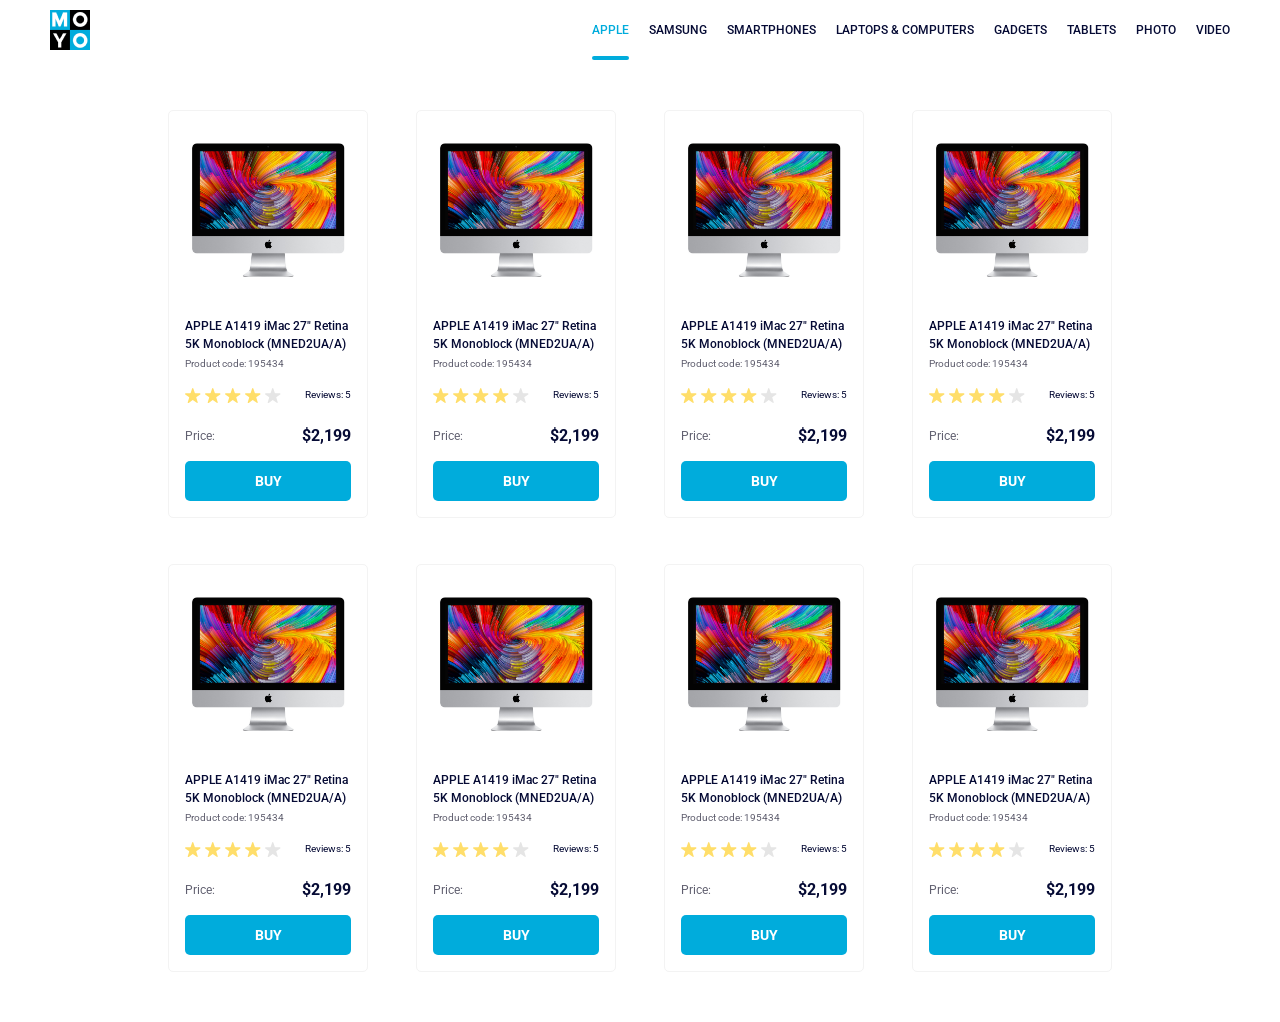
<file: index.html>
<!doctype html><html lang="en"><head><meta charset="utf-8"><meta name="viewport" content="width=device-width, initial-scale=1.0"><title>Catalog</title><link rel="preconnect" href="https://fonts.gstatic.com"><link href="https://fonts.googleapis.com/css2?family=Roboto:wght@400;500;700&display=swap" rel="stylesheet"><link rel="stylesheet" href="index.56ed786e.css"></head><body> <header class="header"> <div class="header__container"> <div class="logo"> <a class="logo__link" href="#"> <img class="logo__img" src="logo.eddae0ff.png" alt="Logo"> </a> </div> <nav class="nav"> <ul class="nav__list"> <li class="nav__item"> <a class="is-active nav__link" href="#"> Apple </a> </li> <li class="nav__item"> <a class="nav__link" href="#"> Samsung </a> </li> <li class="nav__item"> <a class="nav__link" href="#"> Smartphones </a> </li> <li class="nav__item"> <a class="nav__link" href="#" data-qa="nav-hover"> Laptops & computers </a> </li> <li class="nav__item"> <a class="nav__link" href="#"> Gadgets </a> </li> <li class="nav__item"> <a class="nav__link" href="#"> Tablets </a> </li> <li class="nav__item"> <a class="nav__link" href="#"> Photo </a> </li> <li class="nav__item"> <a class="nav__link" href="#"> Video </a> </li> </ul> </nav> </div> </header> <main class="main"> <article class="card" data-qa="card"> <div class="card__label"> <img class="card__image" src="imac.202c52ff.jpeg" alt="APPLE A1419 iMAC 27 inch Retine 5K Monoblock (MNED2UA/A)"> </div> <h2 class="card__title"> APPLE A1419 iMac 27" Retina 5K Monoblock (MNED2UA/A) </h2> <p class="card__code">Product code: 195434</p> <div class="card__rating"> <div class="stars stars--4"> <span class="stars__star"></span> <span class="stars__star"></span> <span class="stars__star"></span> <span class="stars__star"></span> <span class="stars__star"></span> </div> <p class="card__reviews">Reviews: 5</p> </div> <div class="card__price-row"> <p class="card__price-label">Price:</p> <p class="card__price-value">$2,199</p> </div> <a href="#" class="card__buy" data-qa="card-hover"> BUY </a> </article> <article class="card"> <div class="card__label"> <img class="card__image" src="imac.202c52ff.jpeg" alt="APPLE A1419 iMAC 27 inch Retine 5K Monoblock (MNED2UA/A)"> </div> <h2 class="card__title"> APPLE A1419 iMac 27" Retina 5K Monoblock (MNED2UA/A) </h2> <p class="card__code">Product code: 195434</p> <div class="card__rating"> <div class="stars stars--4"> <span class="stars__star"></span> <span class="stars__star"></span> <span class="stars__star"></span> <span class="stars__star"></span> <span class="stars__star"></span> </div> <p class="card__reviews">Reviews: 5</p> </div> <div class="card__price-row"> <p class="card__price-label">Price:</p> <p class="card__price-value">$2,199</p> </div> <a href="#" class="card__buy"> BUY </a> </article> <article class="card"> <div class="card__label"> <img class="card__image" src="imac.202c52ff.jpeg" alt="APPLE A1419 iMAC 27 inch Retine 5K Monoblock (MNED2UA/A)"> </div> <h2 class="card__title"> APPLE A1419 iMac 27" Retina 5K Monoblock (MNED2UA/A) </h2> <p class="card__code">Product code: 195434</p> <div class="card__rating"> <div class="stars stars--4"> <span class="stars__star"></span> <span class="stars__star"></span> <span class="stars__star"></span> <span class="stars__star"></span> <span class="stars__star"></span> </div> <p class="card__reviews">Reviews: 5</p> </div> <div class="card__price-row"> <p class="card__price-label">Price:</p> <p class="card__price-value">$2,199</p> </div> <a href="#" class="card__buy"> BUY </a> </article> <article class="card"> <div class="card__label"> <img class="card__image" src="imac.202c52ff.jpeg" alt="APPLE A1419 iMAC 27 inch Retine 5K Monoblock (MNED2UA/A)"> </div> <h2 class="card__title"> APPLE A1419 iMac 27" Retina 5K Monoblock (MNED2UA/A) </h2> <p class="card__code">Product code: 195434</p> <div class="card__rating"> <div class="stars stars--4"> <span class="stars__star"></span> <span class="stars__star"></span> <span class="stars__star"></span> <span class="stars__star"></span> <span class="stars__star"></span> </div> <p class="card__reviews">Reviews: 5</p> </div> <div class="card__price-row"> <p class="card__price-label">Price:</p> <p class="card__price-value">$2,199</p> </div> <a href="#" class="card__buy"> BUY </a> </article> <article class="card"> <div class="card__label"> <img class="card__image" src="imac.202c52ff.jpeg" alt="APPLE A1419 iMAC 27 inch Retine 5K Monoblock (MNED2UA/A)"> </div> <h2 class="card__title"> APPLE A1419 iMac 27" Retina 5K Monoblock (MNED2UA/A) </h2> <p class="card__code">Product code: 195434</p> <div class="card__rating"> <div class="stars stars--4"> <span class="stars__star"></span> <span class="stars__star"></span> <span class="stars__star"></span> <span class="stars__star"></span> <span class="stars__star"></span> </div> <p class="card__reviews">Reviews: 5</p> </div> <div class="card__price-row"> <p class="card__price-label">Price:</p> <p class="card__price-value">$2,199</p> </div> <a href="#" class="card__buy"> BUY </a> </article> <article class="card"> <div class="card__label"> <img class="card__image" src="imac.202c52ff.jpeg" alt="APPLE A1419 iMAC 27 inch Retine 5K Monoblock (MNED2UA/A)"> </div> <h2 class="card__title"> APPLE A1419 iMac 27" Retina 5K Monoblock (MNED2UA/A) </h2> <p class="card__code">Product code: 195434</p> <div class="card__rating"> <div class="stars stars--4"> <span class="stars__star"></span> <span class="stars__star"></span> <span class="stars__star"></span> <span class="stars__star"></span> <span class="stars__star"></span> </div> <p class="card__reviews">Reviews: 5</p> </div> <div class="card__price-row"> <p class="card__price-label">Price:</p> <p class="card__price-value">$2,199</p> </div> <a href="#" class="card__buy"> BUY </a> </article> <article class="card"> <div class="card__label"> <img class="card__image" src="imac.202c52ff.jpeg" alt="APPLE A1419 iMAC 27 inch Retine 5K Monoblock (MNED2UA/A)"> </div> <h2 class="card__title"> APPLE A1419 iMac 27" Retina 5K Monoblock (MNED2UA/A) </h2> <p class="card__code">Product code: 195434</p> <div class="card__rating"> <div class="stars stars--4"> <span class="stars__star"></span> <span class="stars__star"></span> <span class="stars__star"></span> <span class="stars__star"></span> <span class="stars__star"></span> </div> <p class="card__reviews">Reviews: 5</p> </div> <div class="card__price-row"> <p class="card__price-label">Price:</p> <p class="card__price-value">$2,199</p> </div> <a href="#" class="card__buy"> BUY </a> </article> <article class="card"> <div class="card__label"> <img class="card__image" src="imac.202c52ff.jpeg" alt="APPLE A1419 iMAC 27 inch Retine 5K Monoblock (MNED2UA/A)"> </div> <h2 class="card__title"> APPLE A1419 iMac 27" Retina 5K Monoblock (MNED2UA/A) </h2> <p class="card__code">Product code: 195434</p> <div class="card__rating"> <div class="stars stars--4"> <span class="stars__star"></span> <span class="stars__star"></span> <span class="stars__star"></span> <span class="stars__star"></span> <span class="stars__star"></span> </div> <p class="card__reviews">Reviews: 5</p> </div> <div class="card__price-row"> <p class="card__price-label">Price:</p> <p class="card__price-value">$2,199</p> </div> <a href="#" class="card__buy"> BUY </a> </article> </main> </body></html>
</file>
<file: index.56ed786e.css>
.nav{margin-left:auto;display:flex}.nav__list{margin:0;padding:0;list-style:none;display:flex}.nav__link{text-transform:uppercase;color:#060b35;justify-content:center;align-items:center;height:60px;text-decoration:none;transition:color .3s;display:flex;position:relative}.nav__link--blue,.nav__link:hover,.nav__link.is-active{color:var(--moyo-color)}.nav__item:not(:last-child){margin-right:20px}.nav__link.is-active:after{content:"";background-color:var(--moyo-color);border-radius:4px;width:100%;height:4px;position:absolute;bottom:0;left:0;right:0}.logo{align-items:center;display:flex}.logo__img{width:40px;height:40px;display:block}.logo__link{align-items:center;display:flex}.card{box-sizing:border-box;background-color:#fff;border:1px solid #f3f3f3;border-radius:5px;width:200px;padding:32px 16px 16px;transition:transform .3s}.card:hover{z-index:1;transform:scale(1.2)}.card__label{width:100%;margin-bottom:40px}.card__image{width:160px;height:134px;margin:auto;display:block}.card__title{color:#060b35;margin:0 0 4px;font-size:12px;font-weight:500;line-height:18px;transition:color .3s}.card:hover .card__title{color:#34568b}.card__code{color:#616070;margin:0 0 16px;font-size:10px;font-weight:400;line-height:14px}.card__rating{justify-content:space-between;align-items:center;margin-bottom:24px;display:flex}.card__reviews{color:#060b35;text-align:right;margin:0;font-size:10px;font-weight:400;line-height:14px}.card__price-row{justify-content:space-between;align-items:center;margin-bottom:16px;display:flex}.card__price-label{color:#616070;margin:0;font-size:12px;font-weight:400;line-height:18px}.card__price-value{color:#060b35;margin:0;font-size:16px;font-weight:700;line-height:18px}.card__buy{box-sizing:border-box;color:#fff;background-color:#00acdc;border-radius:5px;justify-content:center;align-items:center;width:166px;height:40px;font-size:14px;font-weight:700;text-decoration:none;transition:color .3s,background-color .3s,border-color .3s;display:flex}.card__buy:hover{color:#00acdc;background-color:#fff;border:1px solid #00acdc}.stars{gap:4px;display:flex}.stars__star{background-image:url(star.822d561e.svg);background-position:50%;background-repeat:no-repeat;background-size:contain;width:16px;height:16px;display:block}.stars--1 .stars__star:nth-child(-n+1),.stars--2 .stars__star:nth-child(-n+2),.stars--3 .stars__star:nth-child(-n+3),.stars--4 .stars__star:nth-child(-n+4),.stars--5 .stars__star:nth-child(-n+5){background-image:url(star-active.edda4c43.svg)}:root{--moyo-color:#00acdc}body{margin:0;padding:0;font-family:Roboto,Arial,sans-serif;font-size:12px;font-style:normal;font-weight:500;line-height:15px}.header{box-sizing:border-box;background-color:#fff;width:100vw;display:flex}.header__container{justify-content:space-between;align-items:center;width:100%;padding-inline:50px;display:flex}.main{grid-template-columns:repeat(1,200px);justify-content:center;gap:46px 48px;margin-inline:auto;padding:50px 40px;display:grid}@media (width>=488px){.main{grid-template-columns:repeat(2,200px)}}@media (width>=768px){.main{grid-template-columns:repeat(3,200px)}}@media (width>=1024px){.main{grid-template-columns:repeat(4,200px)}}body{margin:0}
/*# sourceMappingURL=index.56ed786e.css.map */
</file>
